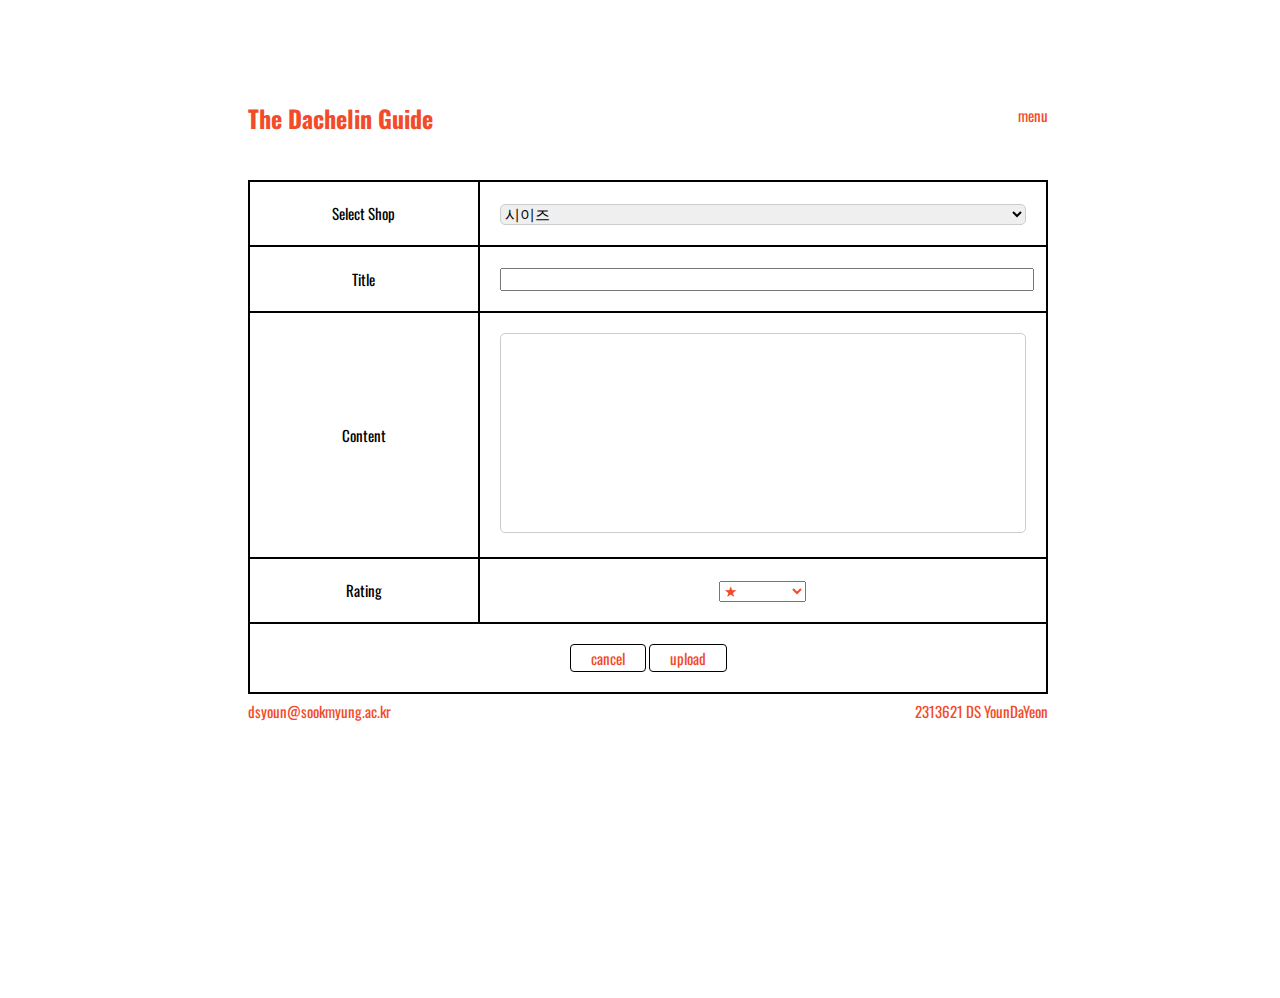
<file: boardwrite.html>
<!DOCTYPE html>
<html lang="en">
<head>
    <meta charset="UTF-8">
    <meta name="viewport" content="width=device-width, initial-scale=1.0">
    <title>2313621 윤다연</title>
    <link rel="stylesheet" href="maincss.css">
    <style>
        @import url('https://fonts.googleapis.com/css2?family=Frank+Ruhl+Libre:wght@300..900&family=Oswald:wght@200..700&family=Vollkorn:ital,wght@0,400..900;1,400..900&display=swap');
</style>
    </style>
</head>
<body>
    <div class="container">
        <header>
            <h1 class="name"><a href="main.html">The Dachelin Guide</a></h1>
            <nav class="menu-category">
                <ul>
                    <li><a class="menu">menu</a></li>
                    <li><a id="korean" href="myintro.html" class="menu-content">소개</a></li>
                    <li><a id="korean" href="cis.html" class="menu-content">카페</a></li>
                    <li><a id="korean" href="restaurant.html" class="menu-content">식당</a></li>
                    <li><a id="korean" href="bar.html" class="menu-content">주점</a></li>
                    <li><a id="korean" href="board.html" class="menu-content">게시판</a></li>
                </ul>
            </nav>
        </header>
        <main class="form-container">
            <form id="postForm">
                <table>
                    <tr>
                        <td><label for="shopSelect">Select Shop</label></td>
                        <td>
                            <select id="shopSelect" name="shopSelect" required>
                                <option value="shop1">시이즈</option>
                                <option value="shop2">베럴커피</option>
                                <option value="shop3">포폴로피자</option>
                                <option value="shop4">짬뽕인</option>
                                <option value="shop5">별미감자탕</option>
                                <option value="shop6">요리미치훈</option>
                                <option value="shop7">플레이그라운드브루어리</option>
                                <option value="shop8">동경소나기</option>
                            </select>
                        </td>
                    </tr>
                    <tr>
                        <td><label for="title">Title</label></td>
                        <td><input type="text" id="title" name="title" required></td>
                    </tr>
                    <tr>
                        <td><label for="content">Content</label></td>
                        <td><textarea id="content" name="content" rows="4" required></textarea></td>
                    </tr>
                    <tr>
                        <td><label for="rating">Rating</label></td>
                        <td>
                            <select id="rating" name="rating" required>
                                <option value="1">&#9733;</option>
                                <option value="2">&#9733;&#9733;</option>
                                <option value="3">&#9733;&#9733;&#9733;</option>
                                <option value="4">&#9733;&#9733;&#9733;&#9733;</option>
                                <option value="5">&#9733;&#9733;&#9733;&#9733;&#9733;</option>
                            </select>
                        </td>
                    </tr>
                    <tr>
                        <td colspan="2" class="buttons">
                            <button type="button" id="cancelButton"><a href="board.html">cancel</a></button>
                            <button type="submit">upload</button>
                        </td>
                    </tr>
                </table>
            </form>  
        </main>
        <footer>
            <a href="mailto:dsyoun@sookmyung.ac.kr" class="email">dsyoun@sookmyung.ac.kr</a>
            <a href="#" class="myname">2313621 DS YounDaYeon</a>
        </footer>
    </div>
    <script>
        const postForm = document.getElementById('postForm');
        postForm.addEventListener('submit', (event) => {
            event.preventDefault();
            document.getElementById('postForm').reset();
            alert('글이 성공적으로 작성되었습니다.');
        });
    </script>
</body>
</html>
</file>
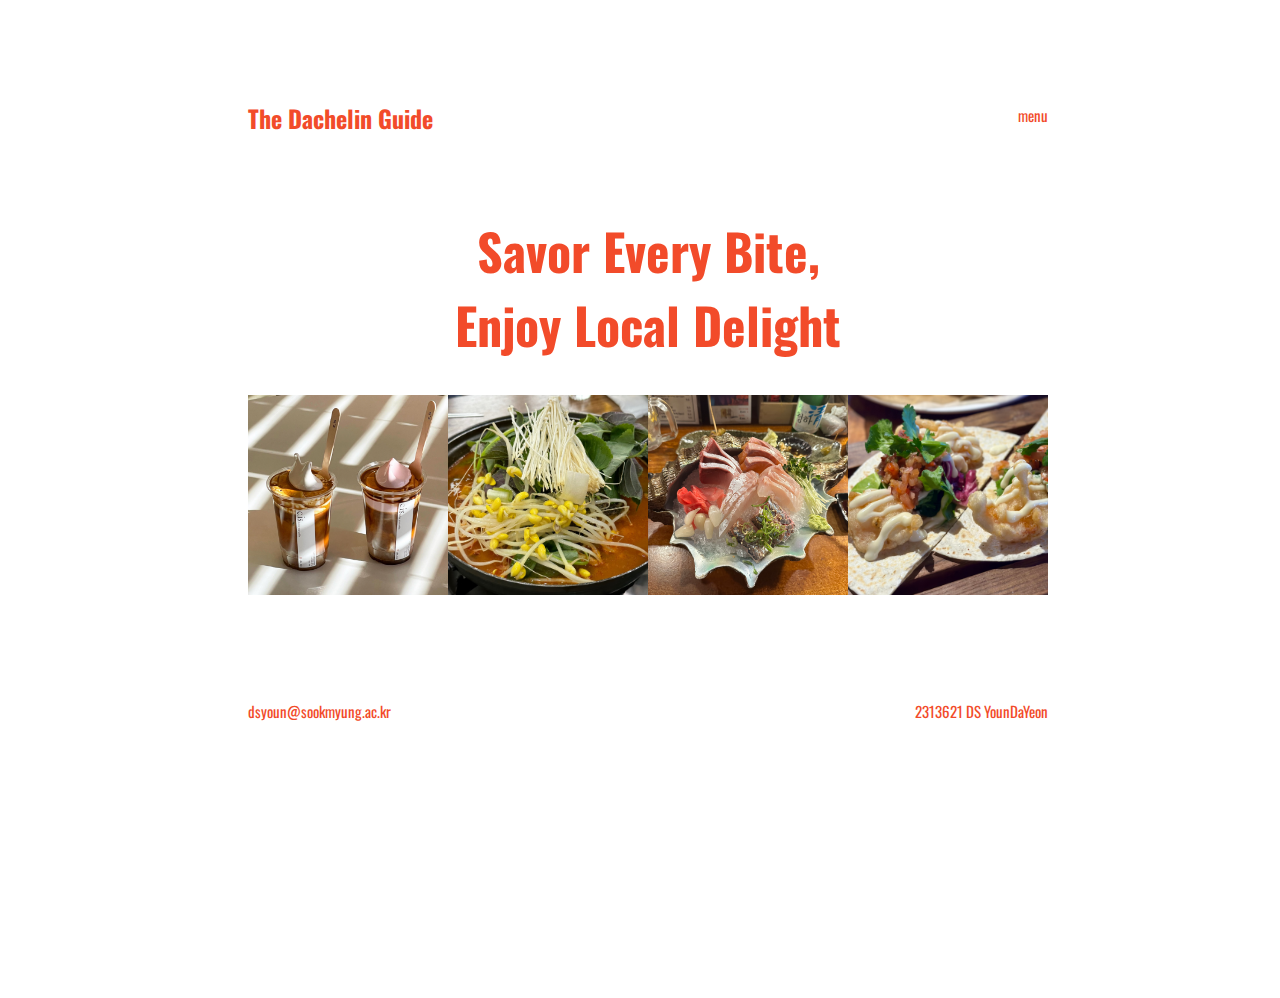
<file: main.html>
<!DOCTYPE html>
<html lang="en">
<head>
    <meta charset="UTF-8">
    <meta name="viewport" content="width=device-width, initial-scale=1.0">
    <title>2313621 윤다연</title>
    <link rel="stylesheet" href="maincss.css">
    <style>
        @import url('https://fonts.googleapis.com/css2?family=Frank+Ruhl+Libre:wght@300..900&family=Oswald:wght@200..700&family=Vollkorn:ital,wght@0,400..900;1,400..900&display=swap');
</style>
    </style>
</head>
<body>
    <div class="container">
        <header>
            <h1 class="name"><a href="main.html">The Dachelin Guide</a></h1>
            <nav class="menu-category">
                <ul>
                    <li><a class="menu">menu</a></li>
                    <li><a id="korean" href="myintro.html" class="menu-content">소개</a></li>
                    <li><a id="korean" href="cis.html" class="menu-content">카페</a></li>
                    <li><a id="korean" href="pizza.html" class="menu-content">식당</a></li>
                    <li><a id="korean" href="bar.html" class="menu-content">주점</a></li>
                    <li><a id="korean" href="board.html" class="menu-content">게시판</a></li>
                </ul>
            </nav>
        </header>
        <main>
            <h1 class="introduce">Savor Every Bite, <br> Enjoy Local Delight</h1>
            <div class="carousel">
                <div class="carousel-images">
                    <img src="cis3.png" alt="image1">
                    <img src="gamja2.jpeg" alt="image2">
                    <img src="hoon.jpeg" alt="image3">
                    <img src="playground.jpeg" alt="image4">
                    <img src="dk.jpeg" alt="image5">
                    <img src="better.png" alt="image6">
                    <img src="in2.jpeg" alt="image7">
                    <img src="pizza.png" alt="image8">
                </div>
            </div>
        </main>
        <footer>
            <a href="mailto:dsyoun@sookmyung.ac.kr" class="email">dsyoun@sookmyung.ac.kr</a>
            <a href="#" class="myname">2313621 DS YounDaYeon</a>
        </footer>
    </div>

    <script>
        const slides = document.querySelectorAll('.carousel-images img');
        const totalSlides = slides.length;
        const slideWidth = slides[0].clientWidth;
        let currentIndex = 0;

        function nextSlide() {
            currentIndex = (currentIndex + 1) % totalSlides;
            updateSlide();
        }

        function updateSlide() {
            const offset = -currentIndex * slideWidth;
            document.querySelector('.carousel-images').style.transform = `translateX(${offset}px)`;

            if (currentIndex === totalSlides - 4) {
                setTimeout(() => {
                    currentIndex = 0;
                    updateSlide();
                }, 3000);
            }
        }

        setInterval(nextSlide, 3000);
    </script>
</body>
</html>
</file>
<file: maincss.css>
@font-face {
    font-family: 'SokchoBadaDotum';
    src: url('https://fastly.jsdelivr.net/gh/projectnoonnu/noonfonts_2402_1@1.0/SokchoBadaDotum.woff2') format('woff2');
    font-weight: normal;
    font-style: normal;
}

@font-face {
    font-family: 'WAGURITTF';
    src: url('https://fastly.jsdelivr.net/gh/projectnoonnu/2403@1.0/WAGURITTF.woff2') format('woff2');
    font-weight: normal;
    font-style: normal;
}

@font-face {
    font-family: '양진체';
    src: url('https://fastly.jsdelivr.net/gh/supernovice-lab/font@0.9/yangjin.woff') format('woff');
    font-weight: normal;
    font-style: normal;
}

@font-face {
    font-family: 'EliceDigitalBaeum-Bd';
    src: url('https://fastly.jsdelivr.net/gh/projectnoonnu/noonfonts_elice@1.0/EliceDigitalBaeum-Bd.woff2') format('woff2');
    font-weight: bold;
    font-style: normal;
}

@font-face {
    font-family: 'WavvePADO-Regular';
    src: url('https://fastly.jsdelivr.net/gh/projectnoonnu/2404@1.0/WavvePADO-Regular.woff2') format('woff2');
    font-weight: normal;
    font-style: normal;
}

body {
    font-family: 'Oswald', sans-serif;
    margin-top: 50px;
    width: 100%;
    height: 100%;
    padding: 0;
    display: flex;
    justify-content: center;
    align-items: center;
    min-height: 100vh;
    background-color: #fff;
    color: #000;
}

button {
    font-family: 'Oswald', sans-serif;
    line-height: 5px;
}

.container {
    width: 100%;
    text-align: center;
    margin: 0 auto;
    max-width: 800px;
    display: flex;
    padding: 20px;
    flex-direction: column;
    min-height: 100vh;
}

header {
    display: flex;
    justify-content: space-between;
    align-items: center;
    margin-bottom: 20px;
}

.name a {
    font-size: 24px;
    color: #F24B2A;
    text-decoration: none;
}

nav {
    position: relative;
}

nav ul {
    list-style: none;
}

nav ul a {
    font-size: 15px;
    color: #F24B2A;
    text-decoration: none;
    display: flex;
}

.menu {
    font-size: 15px;
    color: #F24B2A;
    text-decoration: none;
    display: inline-block;
}

.menu-content {
    display: none;
}

nav:hover .menu-content {
    display: flex;
    padding: 10px;
}

.menu-category ul {
    display: flex;
    justify-content: center;
}

nav:hover .menu {
    display: none;
}

.introduce {
    font-size: 50px;
    color: #F24B2A;
}

main {
    width: 800px;
    height: 500px;
    margin: 0 auto;
}

.carousel {
    width: 100%;
    overflow: hidden;
}

.carousel-images {
    display: flex;
    width: 200px;
    height: 200px;
    transition: transform 0.5s ease;
}

.carousel-images img {
    width: 200px;
    height: 200px;
    object-fit: cover;
}

footer {
    display: flex;
    justify-content: space-between;
    margin-top: 20px;
}

.email, .myname {
    font-size: 15px;
    color: #F24B2A;
    text-decoration: none;
}

#korean {
    font-family: 'WavvePADO-Regular';
    letter-spacing: 0.05em;
}

.introMenu a {
    font-size: 24px;
    color: #F24B2A;
    text-align: center;
    padding: 100px;
}

.intro-menu {
    padding: 0 auto;
}

.introMenu {
    padding-top: 40px;
}

.introContent {
    font-size: 23px;
    color: black;
    padding: 25px;
}

.PageintroContent {
    font-size: 16px;
    color: black;
    padding: 15px;
}

.PageintroContent h2 {
    font-size: 30px;
    color:#F24B2A;
}

.login label {
    font-size: 16px;
    color: black;
}

.login input[type="text"],
.login input[type="password"] {
    width: 100px;
    height: 25px;
    font-size: 16px;
    border: 1px solid #000000;
    border-radius: 4px;
}

.login button {
    width: 100px;
    height: 30px;
    background-color: white;
    color: #45a049;
    border: 1px solid #000000;
    border-radius: 4px;
    cursor: pointer;
    font-size: 16px;
}

.login button:hover {
    background-color: #45a049;
    color: white;
}

#logoutButton {
    width: 100px;
    height: 30px;
    background-color: white;
    color: #d32f2f;
    border: 1px solid #000000;
    border-radius: 4px;
    cursor: pointer;
    font-size: 16px;
    display: none;
}

#logoutButton:hover {
    background-color: #d32f2f;
    color: white;
}

#usernameDisplay {
    font-size: 18px;
    display: none;
}

.logout-section {
    display: flex;
    justify-content: center;
    gap: 50px;
}

.board-container {
    width: 100%;
    background-color: #fff;
    border-radius: 8px;
    padding-top: 50px;
}

table {
    width: 100%;
    border-collapse: collapse;
    margin-bottom: 20px;
}

th, td {
    border: 2px solid black;
}

.board-container th {
    font-size: 15px;
    padding: 20px;
    text-align: center;
}

.board-container td {
    font-size: 15px;
    padding: 20px;
    text-align: center;
}

.board-buttons {
    display: flex;
    justify-content: flex-end;
    gap: 10px;
}

.board-buttons button {
    padding: 10px 20px;
    font-size: 16px;
    cursor: pointer;
    border: 1px solid black;
    border-radius: 4px;
    background-color: white;
    color:#F24B2A;
}

.clicktitle:hover {
    color:#F24B2A;
    cursor: pointer;
}

.board-buttons button:hover {
    background-color:#F24B2A;
    color: white;
}

.star {
    color:#F24B2A;
    font-size: 15px;
}

.form-container {
    margin-top: 20px;
    margin: 0 auto;
}

.form-container th {
    font-size: 15px;
    padding: 20px;
    text-align: center;
}

.form-container td {
    font-size: 15px;
    padding: 20px;
    text-align: center;
}

textarea {
    width: 100%;
    height: 200px;
    padding: 10px;
    border: 1px solid #ccc;
    border-radius: 5px;
    box-sizing: border-box;
    resize: none;
    font-size: 15px;
}

#rating {
    font-size: 15px;
    color:#F24B2A;
}

#shopSelect {
    width: 100%;
    border: 1px solid #ccc;
    border-radius: 5px;
    box-sizing: border-box;
    resize: none;
    font-size: 15px;
}

#title {
    font-size: 15px;
    width: 100%;
}

#postForm button {
    border: 1px solid black;
    height: 20px;
    padding: 13px 20px;
    border-radius: 4px;
    background-color: white;
    color:#F24B2A;
    cursor: pointer;
    font-size: 15px;
    line-height: 0.01;
}

#postForm button:hover {
    color: white;
    background-color: #F24B2A;
}

#cancelButton a {
    text-decoration: none;
    color:#F24B2A;
}

#cancelButton:hover a {
    color: white;
    background-color: #F24B2A;
}

.arch-image {
    display: block;
    margin: 30px auto;
    padding-left: 20px;
}

.arch-image img {
    width: 300px;
    height: 300px;
    object-fit: cover;
    display: block;
    border-radius: 40px 80px / 80px 40px;
}

.cafeMenu {
    text-align: left;
    font-size: 18px;
}

.cafeMenu > a {
    color:#F24B2A;
}

.resMenu {
    text-align: left;
    font-size: 18px;
}

.resMenu > a {
    color:#F24B2A;
}

.cis-Content {
    display: flex;
}

.better-Content {
    display: flex;
}

#cis-map {
    width: 300px;
    height: 300px;
    display: block;
    margin: 30px auto;
    border-radius: 40px 80px / 80px 40px;
    padding-left: 20px;
}

.cis-text {
    padding: 30px auto;
    text-align: left;
    font-size: 14px;
    line-height: 1.2em;
    margin-top: 30px;
}

.better-text {
    padding: 30px auto;
    text-align: right;
    font-size: 14px;
    line-height: 1.2em;
    margin-top: 30px;
}

#bettercoffee-map {
    width: 600px;
    height: 300px;
    display: block;
    margin: 30px auto;
}

.pizza-Content {
    display: flex;
}

.pizzatext {
    padding: 30px auto;
    text-align: left;
    font-size: 14px;
    margin-top: 30px;
    line-height: 1.2em;
}

#pizza-map {
    width: 350px;
    height: 350px;
    display: block;
    margin: 30px auto;
    border-radius: 50%;
    border: 3px solid #F24B2A;
}

.jjambbong-image-container {
    display: flex;
    justify-content: space-between;
    padding-top: 15px;
}

.jjambbong-image-container img {
    width: 200px;
    height: 200px;
    border-radius: 50%;
}

.gamjatext {
    padding: 30px auto;
    text-align: left;
    font-size: 14px;
    margin-top: 30px;
    line-height: 1.2em;
}

.gamja-image img {
    padding: 30px auto;
    margin-top: 30px;
    width: 170px;
    height: 170px;
    border-radius: 40px 80px / 80px 40px;
}

.gamja-Content {
    display: flex;
    justify-content: space-between;
}

.gamjatext2 {
    font-size: 14px;
    text-align: left;
    margin-top: 30px;
}

#gamja-map {
    width:560px;
    height: 200px;
    border-radius: 15px;
    margin-top: 20px;
}

.gamjamap {
    display: flex;
    justify-content: space-between;
    font-size: 14px;
}

.barMenu {
    text-align: left;
    font-size: 18px;
}

.barMenu > a {
    color:#F24B2A;
}

.rain-Content {
    display: flex;
}

.rain-text {
    padding: 30px auto;
    text-align: left;
    font-size: 14px;
    line-height: 1.2em;
}

.rain-table {
    display: block;
    margin: 30px auto;
    padding-left: 20px;
    width: 700px; 
    height: 400px;
    border-collapse: collapse;
}

.rain-table tr {
    height: 190px;
}

.rain-table > table > th, td {
    padding: 0;
    text-align: justify;
}

#rain-map {
    width: auto;
    height: 200px;
}

.rain-bgimg {
    background-image: url('dk.jpeg');
    background-size: cover;
    background-position: center;
    width: 300px;
}

.raintext2 {
    font-size: 14px;
    display: block;
    padding: 9px;
}

.hun-text {
    padding: 30px auto;
    text-align: right;
    font-size: 14px;
    line-height: 1.2em;
    margin-top: 30px;
    display: flex;
    justify-content: space-between;
}

.huntext2 {
    width: 400px;
    text-align: left;
}

.hun-image img {
    width: 250px;
    height: 250px;
    display: block;
    margin-top: 20px;
}

.hun-image {
    display: flex;
    justify-content:space-between;
}

.play-Content {
    display: flex;
}

.play-text {
    padding: 30px auto;
    text-align: left;
    font-size: 14px;
    line-height: 1.2em;
    margin-top: 30px;
}

.play-table {
    display: block;
    margin: 30px auto;
    padding-left: 20px;
    width: 600px; 
    height: 400px;
}

.play-table tr {
    height: 190px;
}

.play-table > table > th, td {
    padding: 0;
    text-align: justify;
}

.play-bgimg {
    background-image: url('playground.jpeg');
    background-size: cover;
    background-position: center;
    width: 300px;
}

.play-bgimg2 {
    background-image: url('playground3.jpeg');
    background-size: cover;
    background-position: center;
    width: 300px;
}

.play-bgimg3 {
    background-image: url('playground2.jpeg');
    background-size: cover;
    background-position: center;
    width: 300px;
}

.playtext2 {
    font-size: 14px;
    display: block;
    padding: 9px;
}
</file>
